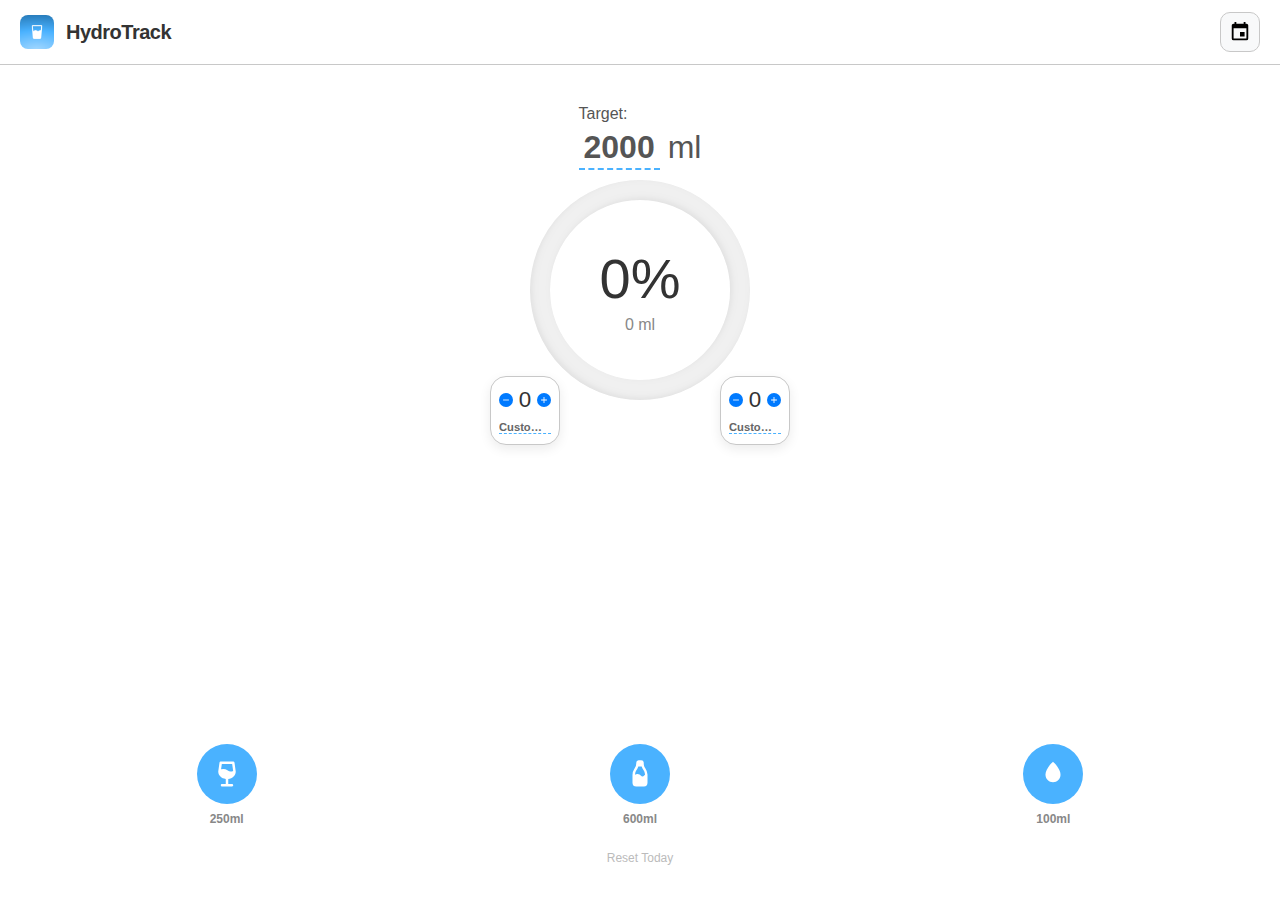
<file: index.html>
<!DOCTYPE html>
<html lang="en">

<head>
    <meta charset="UTF-8">
    <meta name="viewport" content="width=device-width, initial-scale=1.0, maximum-scale=1.0, user-scalable=no">
    <title>HydroTrack</title>
    <link rel="manifest" href="manifest.json">
    <link rel="stylesheet" href="global.css">
    <meta name="theme-color" content="#A3D8FF">
    <link rel="apple-touch-icon" href="icon-192.png">
    <style>
        /* Home-specific layout tweaks */
        .main-content {
            flex-grow: 1;
            display: flex;
            flex-direction: column;
            align-items: center;
            justify-content: space-between;
            padding: 20px 20px 30px 20px;
            /* Extra bottom padding for mobile */
        }

        .target-container {
            display: flex;
            flex-direction: column;
            align-items: left;
            gap: 4px;
            color: #555;
            margin-top: 20px;
        }

        .input-group {
            display: flex;
            align-items: baseline;
            gap: 8px;
        }

        .target-value {
            font-weight: 900;
            font-size: 2rem;
            border-bottom: 2px dashed var(--light-blue);
            padding: 2px 5px;
            cursor: pointer;
        }

        .edit-input {
            width: 100px;
            font-size: 2rem;
            font-weight: 200;
            padding: 4px;
            border: 1px solid var(--border-color);
            border-radius: 8px;
            text-align: left;
            display: none;
        }

        .unit {
            font-size: 2rem;
            font-weight: 400;
        }

        .save-btn {
            display: none;
            background: var(--dark-blue);
            color: white;
            border: none;
            padding: 8px 12px;
            border-radius: 8px;
            font-size: 0.8rem;
            font-weight: 600;
            margin-left: 5px;
        }

        /* --- SVG CIRCLE STYLES --- */
        .progress-wrapper {
            position: relative;
            width: 240px;
            height: 240px;
            display: flex;
            align-items: center;
            justify-content: center;
            z-index: 5;
            /* Sit above trackers */
        }

        .progress-svg {
            position: absolute;
            top: 0;
            left: 0;
            width: 100%;
            height: 100%;
            transform: rotate(-90deg);
        }

        .track-circle {
            fill: none;
            stroke: #F0F0F0;
            stroke-width: 20;
        }

        .progress-circle {
            fill: none;
            stroke-width: 20;
            stroke-linecap: round;
            stroke-dasharray: 628.32;
            stroke-dashoffset: 628.32;
            transition: stroke-dashoffset 0.8s ease-out;
        }

        .progress-text {
            position: relative;
            display: flex;
            flex-direction: column;
            align-items: center;
        }

        .percentage {
            font-size: 3.5rem;
            font-weight: 300;
        }

        .current-ml {
            color: #888888;
            margin-top: 5px;
        }

        /* --- CUSTOM TRACKERS (UPDATED) --- */
        .custom-tracker {
            position: absolute;
            bottom: -35px;
            /* Moved down */
            display: flex;
            flex-direction: column;
            align-items: center;
            width: 70px;
            z-index: 1;
            /* Sit behind circle */
            background: var(--bg-white);
            padding: 10px 8px;
            border-radius: 16px;
            border: 1px solid var(--border-color);
            /* Light grey border */
            box-shadow: 0 4px 12px rgba(0, 0, 0, 0.08);
            /* Soft drop shadow */
        }

        .left-tracker {
            left: -30px;
        }

        .right-tracker {
            right: -30px;
        }

        .stepper-container {
            display: flex;
            align-items: center;
            justify-content: space-between;
            width: 100%;
            gap: 2px;
        }

        .step-btn {
            background: var(--dark-blue);
            border: none;
            border-radius: 50%;
            width: 14px;
            height: 14px;
            display: flex;
            align-items: center;
            justify-content: center;
            cursor: pointer;
            transition: transform 0.1s;
        }

        .step-btn svg {
            width: 10px;
            height: 10px;
            fill: white;
        }

        .step-btn:active {
            transform: scale(0.85);
            opacity: 0.8;
        }

        .tracker-val {
            font-size: 1.4rem;
            font-weight: 200;
            text-align: center;
            min-width: 20px;
        }

        .tracker-name {
            font-size: 0.7rem;
            font-weight: 700;
            border-bottom: 1.5px dashed var(--light-blue);
            margin-top: 8px;
            color: #666;
            max-width: 100%;
            white-space: nowrap;
            overflow: hidden;
            text-overflow: ellipsis;
        }

        /* --- STICKY BOTTOM CONTROLS --- */
        .controls-footer {
            width: 100%;
            display: flex;
            flex-direction: column;
            align-items: center;
            gap: 20px;
            margin-top: auto;
            /* Pushes to bottom */
        }

        .controls {
            width: 100%;
            display: flex;
            justify-content: space-around;
        }

        .quick-add {
            background: none;
            border: none;
            cursor: pointer;
            display: flex;
            flex-direction: column;
            align-items: center;
            gap: 8px;
        }

        .icon-circle {
            width: 60px;
            height: 60px;
            background-color: var(--light-blue);
            border-radius: 50%;
            display: flex;
            align-items: center;
            justify-content: center;
            transition: transform 0.1s ease;
        }

        .icon-circle:active {
            transform: scale(0.9);
        }

        .icon-circle svg {
            width: 30px;
            height: 30px;
            fill: white;
        }

        .label-ml {
            font-size: 0.75rem;
            color: var(--grey-text);
            font-weight: 600;
        }

        .reset-link {
            font-size: 0.75rem;
            color: #bbb;
            text-decoration: none;
            cursor: pointer;
            padding: 5px 10px;
        }

        .hidden {
            display: none !important;
        }

        .tracker-val-input,
        .tracker-name-input {
            width: 100%;
            text-align: center;
            border: 1px solid var(--border-color);
            border-radius: 4px;
            box-sizing: border-box;
        }

        .tracker-val-input {
            font-size: 1.2rem;
            padding: 2px;
        }

        .tracker-name-input {
            font-size: 0.7rem;
            margin-top: 4px;
        }
    </style>
</head>

<body>

    <header class="pwa-header">
        <div class="brand">
            <img src="icon-192.png" alt="Logo">
            <span>HydroTrack</span>
        </div>
        <a href="report.html" class="header-action">
            <svg viewBox="0 0 24 24">
                <path
                    d="M19,19H5V8H19M16,1V3H8V1H6V3H5C3.89,3 3,3.89 3,5V19A2,2 0 0,0 5,21H19A2,2 0 0,0 21,19V5C21,3.89 20.1,3 19,3H18V1M17,12H12V17H17V12Z" />
            </svg>
        </a>
    </header>

    <main class="main-content">
        <div class="target-container">
            <span class="label">Target:</span>
            <div class="input-group">
                <span class="target-value" id="targetDisplay">2000</span>
                <input type="number" class="edit-input" id="targetInput">
                <span class="unit">ml</span>
                <button class="save-btn" id="saveTargetBtn">Save</button>
            </div>
        </div>

        <div class="progress-wrapper">
            <div class="custom-tracker left-tracker">
                <div class="stepper-container">
                    <button class="step-btn" onclick="stepTracker('t1Value', -1)">
                        <svg viewBox="0 0 24 24">
                            <path d="M19,13H5V11H19V13Z" fill="white" />
                        </svg>
                    </button>
                    <span id="t1ValueDisp" class="tracker-val">0</span>
                    <input type="number" id="t1ValueInp" class="tracker-val-input hidden">
                    <button class="step-btn" onclick="stepTracker('t1Value', 1)">
                        <svg viewBox="0 0 24 24">
                            <path d="M19,13H13V19H11V13H5V11H11V5H13V11H19V13Z" fill="white" />
                        </svg>
                    </button>
                </div>
                <span id="t1NameDisp" class="tracker-name">Custom Tracker</span>
                <input type="text" id="t1NameInp" class="tracker-name-input hidden" maxlength="20"
                    placeholder="Custom Tracker">
                <input type="text" id="t1UnitInp" class="tracker-name-input hidden"
                    style="color: #bbb; border-top:none;" placeholder="Units (g, cups...)">
            </div>

            <svg class="progress-svg" viewBox="0 0 240 240">
                <defs>
                    <filter id="inner-shadow">
                        <feOffset dx="2" dy="2" />
                        <feGaussianBlur stdDeviation="3" result="offset-blur" />
                        <feComposite operator="out" in="SourceGraphic" in2="offset-blur" result="inverse" />
                        <feFlood flood-color="rgba(0,0,0,0.15)" result="color" />
                        <feComposite operator="in" in="color" in2="inverse" result="shadow" />
                        <feComposite operator="over" in="shadow" in2="SourceGraphic" />
                    </filter>
                    <linearGradient id="blue-gradient" x1="0%" y1="0%" x2="100%" y2="100%">
                        <stop offset="0%" stop-color="#A3D8FF" />
                        <stop offset="100%" stop-color="#007AFF" />
                    </linearGradient>
                    <filter id="drop-shadow">
                        <feDropShadow dx="0" dy="4" stdDeviation="4" flood-opacity="0.3" flood-color="#007AFF" />
                    </filter>
                </defs>
                <circle cx="120" cy="120" r="100" class="track-circle" filter="url(#inner-shadow)"></circle>
                <circle cx="120" cy="120" r="100" class="progress-circle" id="progressSvgLine"
                    filter="url(#drop-shadow)" stroke="url(#blue-gradient)"></circle>
            </svg>

            <div class="progress-text">
                <div class="percentage" id="percentDisplay">0%</div>
                <div class="current-ml" id="mlDisplay">0 ml</div>
            </div>

            <div class="custom-tracker right-tracker">
                <div class="stepper-container">
                    <button class="step-btn" onclick="stepTracker('t2Value', -1)">
                        <svg viewBox="0 0 24 24">
                            <path d="M19,13H5V11H19V13Z" fill="white" />
                        </svg>
                    </button>
                    <span id="t2ValueDisp" class="tracker-val">0</span>
                    <input type="number" id="t2ValueInp" class="tracker-val-input hidden">
                    <button class="step-btn" onclick="stepTracker('t2Value', 1)">
                        <svg viewBox="0 0 24 24">
                            <path d="M19,13H13V19H11V13H5V11H11V5H13V11H19V13Z" fill="white" />
                        </svg>
                    </button>
                </div>
                <span id="t2NameDisp" class="tracker-name">Custom Tracker</span>
                <input type="text" id="t2NameInp" class="tracker-name-input hidden" maxlength="20"
                    placeholder="Custom Tracker">
                <input type="text" id="t2UnitInp" class="tracker-name-input hidden"
                    style="color: #bbb; border-top:none;" placeholder="Units (g, cups...)">
            </div>
        </div>

        <div class="controls-footer">
            <div class="controls">
                <button class="quick-add" onclick="addWater(250)">
                    <div class="icon-circle"><svg viewBox="0 0 24 24">
                            <path
                                d="M5.004 10.229l-.003 -.186l.001 -.113l.008 -.071l1 -7a1 1 0 0 1 .877 -.853l.113 -.006h10a1 1 0 0 1 .968 .747l.022 .112l1.006 7.05l.004 .091c0 3.226 -2.56 5.564 -6 5.945v4.055h3a1 1 0 0 1 .117 1.993l-.117 .007h-8a1 1 0 0 1 -.117 -1.993l.117 -.007h3v-4.055c-3.358 -.371 -5.878 -2.609 -5.996 -5.716zm11.129 -6.229h-8.267l-.607 4.258a6.001 6.001 0 0 1 5.125 .787l.216 .155a4 4 0 0 0 4.32 .31l-.787 -5.51z" />
                        </svg></div>
                    <span class="label-ml">250ml</span>
                </button>
                <button class="quick-add" onclick="addWater(600)">
                    <div class="icon-circle"><svg viewBox="0 0 24 24">
                            <path
                                d="M13 1a2 2 0 0 1 1.995 1.85l.005 .15v.5c0 1.317 .381 2.604 1.094 3.705l.17 .25l.05 .072a9.093 9.093 0 0 1 1.68 4.92l.006 .354v6.199a3 3 0 0 1 -2.824 2.995l-.176 .005h-6a3 3 0 0 1 -2.995 -2.824l-.005 -.176v-6.2a9.1 9.1 0 0 1 1.486 -4.982l.2 -.292l.05 -.069a6.823 6.823 0 0 0 1.264 -3.957v-.5a2 2 0 0 1 1.85 -1.995l.15 -.005h2zm.362 5h-2.724a8.827 8.827 0 0 1 -1.08 2.334l-.194 .284l-.05 .069a7.091 7.091 0 0 0 -1.307 3.798l-.003 .125a3.33 3.33 0 0 1 1.975 -.61a3.4 3.4 0 0 1 2.833 1.417c.27 .375 .706 .593 1.209 .583a1.4 1.4 0 0 0 1.166 -.583a3.4 3.4 0 0 1 .81 -.8l.003 .183c0 -1.37 -.396 -2.707 -1.137 -3.852l-.228 -.332a8.827 8.827 0 0 1 -1.273 -2.616z" />
                        </svg></div>
                    <span class="label-ml">600ml</span>
                </button>
                <button class="quick-add" onclick="addWater(100)">
                    <div class="icon-circle"><svg viewBox="0 0 24 24">
                            <path d="M12,2.1C10.1,4,6,8.4,6,12.5c0,3.3,2.7,6,6,6s6-2.7,6-6C18,8.4,13.9,4,12,2.1z" />
                        </svg></div>
                    <span class="label-ml">100ml</span>
                </button>
            </div>
            <div class="reset-link" id="manualReset">Reset Today</div>
        </div>
    </main>

    <script>
        let state = {
            target: 2000,
            currentIntake: 0,
            t1Name: 'Custom Tracker',
            t1Value: 0,
            t1Unit: 'units', // New default
            t2Name: 'Custom Tracker',
            t2Value: 0,
            t2Unit: 'units', // New default
            lastResetDate: new Date().toLocaleDateString(),
            history: {} // This is where the Report gets its data
        };

        const targetDisplay = document.getElementById('targetDisplay');
        const targetInput = document.getElementById('targetInput');
        const saveTargetBtn = document.getElementById('saveTargetBtn');
        const progressSvgLine = document.getElementById('progressSvgLine');
        const percentDisplay = document.getElementById('percentDisplay');
        const mlDisplay = document.getElementById('mlDisplay');
        const manualReset = document.getElementById('manualReset');

        let currentDisplayedIntake = 0;
        let isInitialLoad = true;

        function init() {
            loadData();
            checkDailyReset();
            setupCustomTrackers();
            updateUI();
        }

        function loadData() {
            const saved = localStorage.getItem('waterTrackerData');
            if (saved) {
                state = { ...state, ...JSON.parse(saved) };
            }
        }

        // --- THE "TRICK" IS HERE ---
        function saveData() {
            const today = new Date().toLocaleDateString();

            // 1. Update the "Live" history entry for today specifically
            state.history[today] = {
                intake: state.currentIntake,
                target: state.target,
                t1Name: state.t1Name,
                t1Value: state.t1Value,
                t1Unit: state.t1Unit, // Pushing units to history
                t2Name: state.t2Name,
                t2Value: state.t2Value,
                t2Unit: state.t2Unit  // Pushing units to history
            };

            // 2. Save the entire state object to localStorage
            localStorage.setItem('waterTrackerData', JSON.stringify(state));
        }

        function checkDailyReset() {
            const today = new Date().toLocaleDateString();
            if (state.lastResetDate !== today) {
                // Before resetting, ensure the new day is initialized in history
                state.currentIntake = 0;
                state.t1Value = 0;
                state.t2Value = 0;
                state.lastResetDate = today;
                saveData(); // This creates the new empty entry for the new day
            }
        }

        function stepTracker(stateKey, amount) {
            state[stateKey] = Math.max(0, (state[stateKey] || 0) + amount);
            saveData(); // Syncs to History
            updateUI();
        }

        function setupEditable(displayId, inputId, stateKey, isNumber) {
            const displayEl = document.getElementById(displayId);
            const inputEl = document.getElementById(inputId);
            displayEl.onclick = () => {
                displayEl.classList.add('hidden');
                inputEl.classList.remove('hidden');
                inputEl.value = state[stateKey];
                inputEl.focus();
            };
            const saveChange = () => {
                state[stateKey] = isNumber ? (parseFloat(inputEl.value) || 0) : (inputEl.value.trim() || 'Custom');
                saveData(); // Syncs to History
                updateUI();
                inputEl.classList.add('hidden');
                displayEl.classList.remove('hidden');
            };
            inputEl.addEventListener('blur', saveChange);
            inputEl.addEventListener('keypress', (e) => { if (e.key === 'Enter') inputEl.blur(); });
        }

        function setupCustomTrackers() {
            setupEditable('t1ValueDisp', 't1ValueInp', 't1Value', true);
            setupEditable('t2ValueDisp', 't2ValueInp', 't2Value', true);
            // Special logic for Name + Unit fields
            ['t1', 't2'].forEach(prefix => {
                const nameDisp = document.getElementById(`${prefix}NameDisp`);
                const nameInp = document.getElementById(`${prefix}NameInp`);
                const unitInp = document.getElementById(`${prefix}UnitInp`);

                nameDisp.onclick = () => {
                    nameDisp.classList.add('hidden');
                    nameInp.classList.remove('hidden');
                    unitInp.classList.remove('hidden');
                    // If it's the default text, clear the value so placeholder shows
                    // Otherwise, keep the user's custom text for editing
                    nameInp.value = (state[`${prefix}Name`] === 'Custom Tracker') ? '' : state[`${prefix}Name`];
                    unitInp.value = (state[`${prefix}Unit`] === 'units') ? '' : state[`${prefix}Unit`];
                    nameInp.focus();
                };

                const saveDouble = () => {
                    // Short timeout to allow clicking between name and unit inputs without closing
                    setTimeout(() => {
                        if (document.activeElement !== nameInp && document.activeElement !== unitInp) {
                            state[`${prefix}Name`] = nameInp.value.trim() || (prefix === 't1' ? 'Custom 1' : 'Custom 2');
                            state[`${prefix}Unit`] = unitInp.value.trim() || 'units';
                            saveData();
                            updateUI();
                            nameDisp.classList.remove('hidden');
                            nameInp.classList.add('hidden');
                            unitInp.classList.add('hidden');
                        }
                    }, 100);
                };

                nameInp.onblur = saveDouble;
                unitInp.onblur = saveDouble;

                // Allow pressing Enter to save from either field
                [nameInp, unitInp].forEach(el => {
                    el.onkeypress = (e) => { if (e.key === 'Enter') el.blur(); };
                });
            });
        }

        function animateNumber(element, start, end, duration, suffix) {
            let startTime = null;
            const step = (timestamp) => {
                if (!startTime) startTime = timestamp;
                const progress = Math.min((timestamp - startTime) / duration, 1);
                const easeOut = 1 - Math.pow(1 - progress, 3);
                const currentVal = Math.floor(start + (end - start) * easeOut);
                element.innerText = `${currentVal}${suffix}`;
                if (progress < 1) window.requestAnimationFrame(step);
            };
            window.requestAnimationFrame(step);
        }

        function updateUI() {
            const targetPercentage = Math.min(Math.round((state.currentIntake / state.target) * 100), 100);
            const circumference = 628.32;
            progressSvgLine.style.strokeDashoffset = circumference - (targetPercentage / 100) * circumference;

            if (isInitialLoad) {
                percentDisplay.innerText = `${targetPercentage}%`;
                mlDisplay.innerText = `${state.currentIntake} ml`;
                currentDisplayedIntake = state.currentIntake;
                isInitialLoad = false;
            } else {
                animateNumber(percentDisplay, Math.min(Math.round((currentDisplayedIntake / state.target) * 100), 100), targetPercentage, 800, "%");
                animateNumber(mlDisplay, currentDisplayedIntake, state.currentIntake, 800, " ml");
                currentDisplayedIntake = state.currentIntake;
            }

            targetDisplay.innerText = state.target;
            document.getElementById('t1ValueDisp').innerText = state.t1Value;
            document.getElementById('t1NameDisp').innerText = state.t1Name;
            document.getElementById('t2ValueDisp').innerText = state.t2Value;
            document.getElementById('t2NameDisp').innerText = state.t2Name;
        }

        function addWater(amount) {
            state.currentIntake += amount;
            saveData(); // Syncs to History
            updateUI();
        }

        targetDisplay.onclick = () => {
            targetDisplay.classList.add('hidden');
            targetInput.classList.remove('hidden');
            targetInput.style.display = 'inline-block';
            targetInput.value = state.target;
            saveTargetBtn.style.display = 'inline-block';
            targetInput.focus();
        };

        saveTargetBtn.onclick = () => {
            const val = parseInt(targetInput.value);
            if (!isNaN(val) && val > 0) {
                state.target = val;
                saveData(); // Syncs to History
                updateUI();
            }
            targetDisplay.classList.remove('hidden');
            targetInput.style.display = 'none';
            saveTargetBtn.style.display = 'none';
        };

        manualReset.onclick = () => {
            if (confirm("Reset today's progress? This will also update your report history for today.")) {
                state.currentIntake = 0;
                state.t1Value = 0;
                state.t2Value = 0;
                saveData();
                updateUI();
            }
        };

        init();
    </script>
</body>

</html>
</file>
<file: global.css>
:root {
    --light-blue: #4ab2ff;
    --dark-blue: #007AFF;
    --grey-text: #888888;
    --light-grey: #F0F0F0;
    --bg-white: #FFFFFF;
    --bg-light: #F8F9FA;
    --border-color: #c8c8c8;
    --chart-water: #007AFF;
    --chart-t1: #34C759;
    --chart-t2: #AF52DE;
}

* {
    box-sizing: border-box;
    margin: 0;
    padding: 0;
    font-family: -apple-system, BlinkMacSystemFont, "Segoe UI", Roboto, Helvetica, Arial, sans-serif;
    -webkit-tap-highlight-color: transparent;
}

body {
    background-color: var(--bg-white);
    color: #333;
    display: flex;
    flex-direction: column;
    height: 100dvh;
}

/* Consistent Header */
.pwa-header {
    width: 100%;
    display: flex;
    justify-content: space-between;
    align-items: center;
    padding: 12px 20px;
    background: white;
    border-bottom: 1px solid var(--border-color);
    position: sticky;
    top: 0;
    z-index: 100;
}

.brand {
    display: flex;
    align-items: center;
    gap: 12px;
}

.brand img {
    width: 34px;
    height: 34px;
    border-radius: 8px;
    /* Matching the rounded style */
}

.brand span {
    font-weight: 700;
    font-size: 1.25rem;
    letter-spacing: -0.5px;
}

/* The Rounded Square Action Button */
.header-action {
    width: 40px;
    height: 40px;
    background-color: var(--bg-light);
    border: 1px solid var(--border-color);
    border-radius: 10px;
    /* Rounded corner square */
    display: flex;
    align-items: center;
    justify-content: center;
    text-decoration: none;
    transition: background-color 0.2s;
}

.header-action:active {
    background-color: var(--border-color);
}

.header-action svg {
    width: 22px;
    height: 22px;
    fill: var(--primary-blue);
}

/* Report Page Specifics */
.history-log {
    padding: 20px;
    display: flex;
    flex-direction: column;
    gap: 12px;
    padding-bottom: 40px;
}

.day-card {
    padding: 15px;
    border-radius: 12px;
    background: #F9F9F9;
    display: grid;
    grid-template-columns: 1fr 1fr;
    gap: 8px;
    font-size: 0.9rem;
    border: 1px solid transparent;
}

.day-card.goal-met {
    font-weight: bold;
    border-color: var(--light-blue);
    background: #F0F8FF;
}

.day-card.goal-met .intake-val {
    color: var(--dark-blue);
}

.hidden {
    display: none !important;
}
</file>
